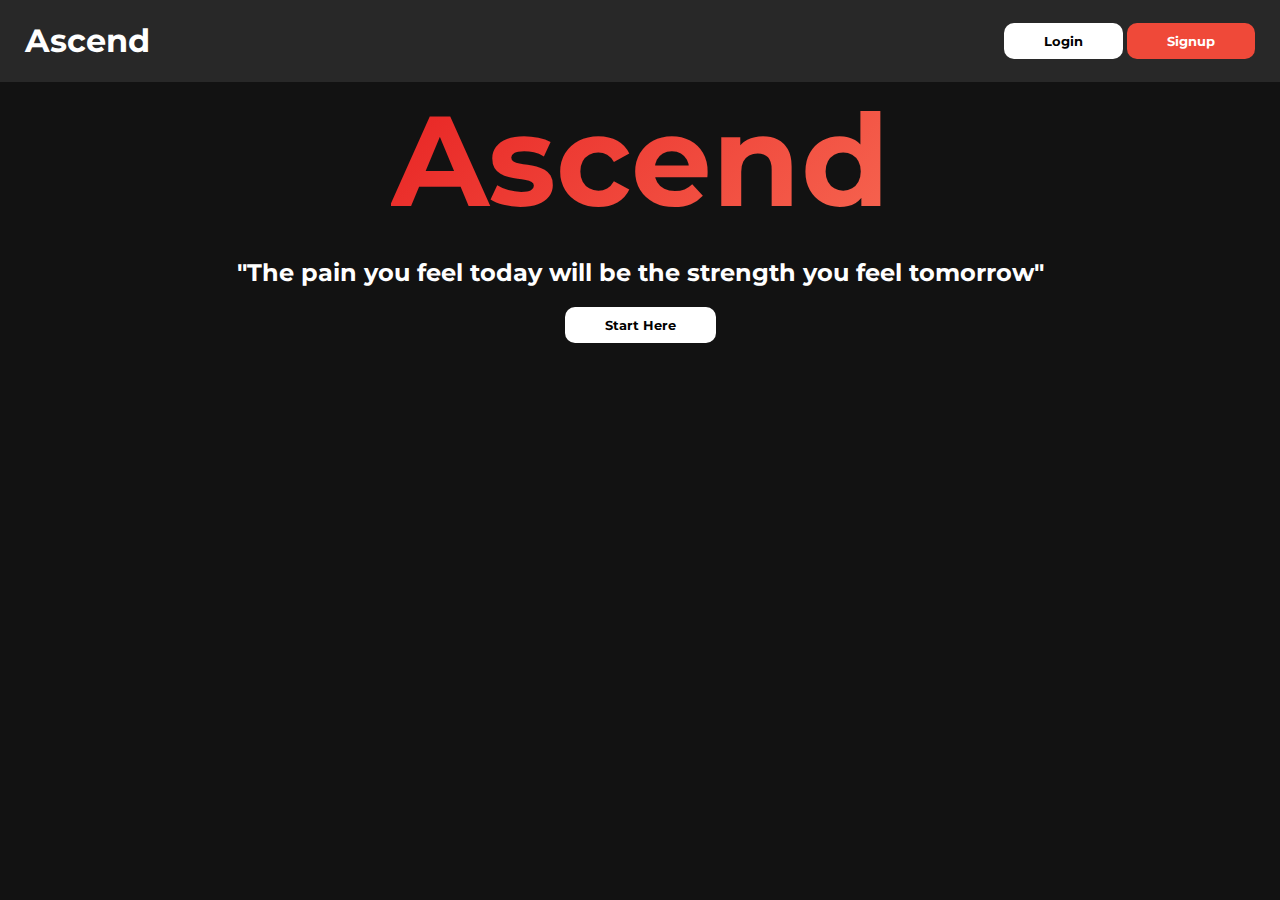
<file: index.html>
<!DOCTYPE html>
<html lang="en">
<head>
    <meta charset="UTF-8">
    <title>Ascend: Fitness</title>
    <link rel="stylesheet" href="styles/colors.css">
    <link rel="stylesheet" href="styles/styles.css">
    <link href="https://fonts.googleapis.com/css2?family=Montserrat:ital,wght@0,100..900;1,100..900&family=Source+Sans+3:ital,wght@0,200..900;1,200..900&display=swap" rel="stylesheet">
</head>
<body>
    <header class="flex-row">
        <h1>Ascend</h1>
        <div id="account-button-container">
            <button>Login</button>
            <button class="attention">Signup</button>
        </div>
    </header>
    <div class="centered-container">
        <h1 class="title text-gradient">Ascend</h1>
        <h2 id="quote">"The pain you feel today will be the strength you feel tomorrow"</h2>
        <button id="start-button">Start Here</button>
    </div>
</body>
<script src="main.js"></script>
</html>
</file>
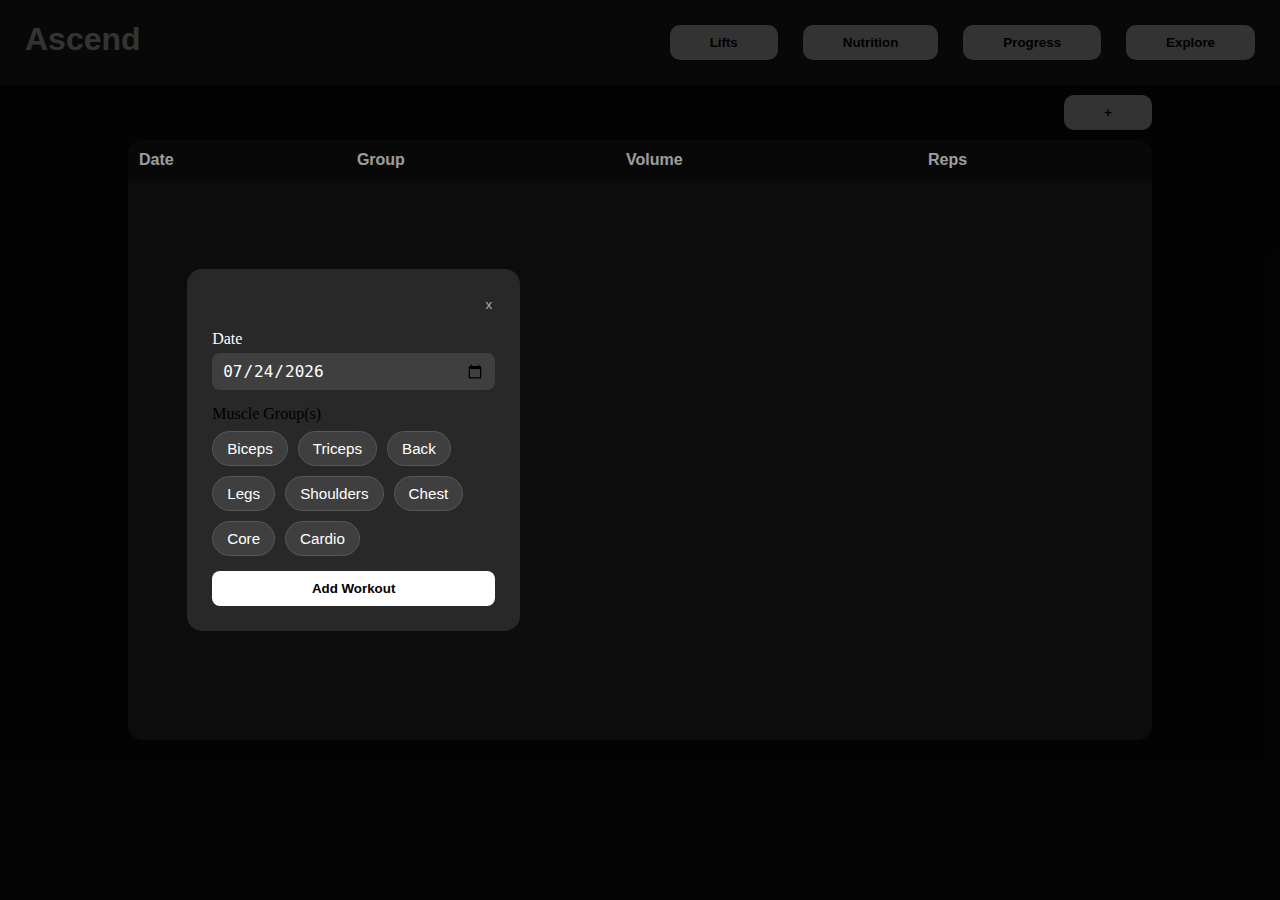
<file: lift/index.html>
<!DOCTYPE html>
<html lang="en">
<head>
    <meta charset="UTF-8">
    <title>Ascend: fitness</title>
    <link rel="stylesheet" href="../styles/colors.css">
    <link rel="stylesheet" href="../styles/styles.css">
    <link rel="stylesheet" href="styles.css">
</head>
<body>
    <div class="workout-entry-container hidden">
        <div class="centered-container fill">
            <div class="workout-entry-view">
                <div class="workout-entry-exit-container">
                    <button id="exit-workout-entry-view">x</button>
                </div>
                <label>
                    <span>Date</span>
                    <input type="date" name="date" required/>
                </label>

                <div>
                    <span>Muscle Group(s)</span>
                    <div class="bubble-selector" id="muscleGroupsInput">
                        <div class="bubble" data-value="Biceps"><p>Biceps</p></div>
                        <div class="bubble" data-value="Triceps"><p>Triceps</p></div>
                        <div class="bubble" data-value="Back"><p>Back</p></div>
                        <div class="bubble" data-value="Legs"><p>Legs</p></div>
                        <div class="bubble" data-value="Shoulders"><p>Shoulders</p></div>
                        <div class="bubble" data-value="Chest"><p>Chest</p></div>
                        <div class="bubble" data-value="Core"><p>Core</p></div>
                        <div class="bubble" data-value="Cardio"><p>Cardio</p></div>
                    </div>
                </div>

                <button type="submit" id="create-workout">Add Workout</button>
            </div>
        </div>
    </div>
    <header class="flex-row">
        <h1>Ascend</h1>
        <div id="navigation-button-container">
            <button class="nav-button">Lifts</button>
            <button class="nav-button">Nutrition</button>
            <button class="nav-button">Progress</button>
            <button class="nav-button">Explore</button>
        </div>
    </header>
    <div class="centered-container">
        <div class="content-container">
            <div class="add-workout-container">
                <button id="add-button">+</button>
            </div>

            <table class="workout-table">
                <thead class="workout-table-header">
                    <tr>
                        <td><h4>Date</h4></td>
                        <td><h4>Group</h4></td>
                        <td><h4>Volume</h4></td>
                        <td><h4>Reps</h4></td>
                    </tr>
                </thead>
                <tbody class="workout-table-body">

                </tbody>
            </table>
        </div>
    </div>
    <script src="main.js"></script>
</body>
</html>
</file>
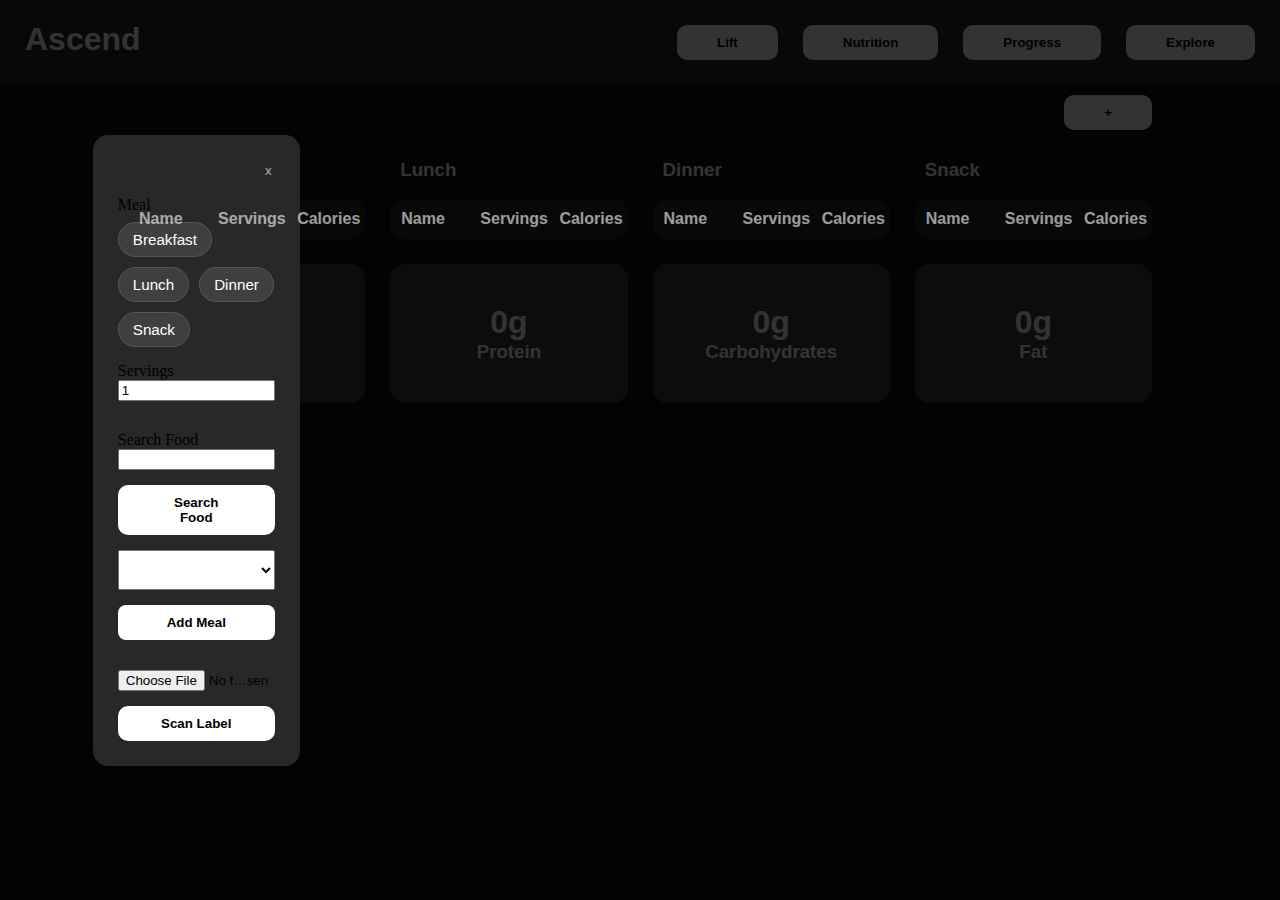
<file: nutrition/index.html>
<!DOCTYPE html>
<html lang="en">
<head>
    <meta charset="UTF-8">
    <title>Ascend: fitness</title>
    <link rel="stylesheet" href="../styles/colors.css">
    <link rel="stylesheet" href="../styles/styles.css">
    <link rel="stylesheet" href="styles.css">
</head>
<body>
    <div class="meal-entry-container hidden">
        <div class="centered-container fill">
            <div class="meal-entry-view">
                <div class="meal-entry-exit-container">
                    <button id="exit-meal-entry-view">x</button>
                </div>
                <div>
                    <span>Meal</span>
                    <div class="bubble-selector" id="mealGroupInput">
                        <div class="bubble" data-value="Breakfast"><p>Breakfast</p></div>
                        <div class="bubble" data-value="Lunch"><p>Lunch</p></div>
                        <div class="bubble" data-value="Dinner"><p>Dinner</p></div>
                        <div class="bubble" data-value="Snack"><p>Snack</p></div>
                    </div>
                </div>

                <div>
                    <span>Servings</span>
                    <label>
                        <input type="number" id="servings-input" value="1">
                    </label>
                </div>

                <div class="divider"></div>

                <div>
                    <span>Search Food</span>
                    <label>
                        <input id="food-search">
                    </label>
                </div>

                <button id="search-button">Search Food</button>

                <label for="search-select">
                    <select id="search-select"></select>
                </label>

                <button type="submit" id="create-meal">Add Meal</button>
                <div class="divider"></div>
                <input type="file" id="barcodeInput" accept="image/*">
                <button type="submit" id="scan-meal">Scan Label</button>
            </div>
        </div>
    </div>
    <header class="flex-row">
        <h1>Ascend</h1>
        <div id="navigation-button-container">
            <button class="nav-button">Lift</button>
            <button class="nav-button">Nutrition</button>
            <button class="nav-button">Progress</button>
            <button class="nav-button">Explore</button>
        </div>
    </header>
    <div class="centered-container">
        <div class="content-container">
            <div class="add-meal-container">
                <button id="add-button">+</button>
            </div>

            <div class="table-container">
                <div class="group-table">
                    <h3>Breakfast</h3>
                    <table class="meal-table">
                        <thead class="meal-table-header">
                            <tr>
                                <td><h4>Name</h4></td>
                                <td><h4>Servings</h4></td>
                                <td><h4>Calories</h4></td>
                            </tr>
                        </thead>
                        <tbody id="breakfast-table-body">

                        </tbody>
                    </table>
                </div>
                <div class="group-table">
                    <h3>Lunch</h3>
                    <table class="meal-table">
                        <thead class="meal-table-header">
                            <tr>
                                <td><h4>Name</h4></td>
                                <td><h4>Servings</h4></td>
                                <td><h4>Calories</h4></td>
                            </tr>
                        </thead>
                        <tbody id="lunch-table-body">

                        </tbody>
                    </table>
                </div>
                <div class="group-table">
                    <h3>Dinner</h3>
                    <table class="meal-table">
                        <thead class="meal-table-header">
                            <tr>
                                <td><h4>Name</h4></td>
                                <td><h4>Servings</h4></td>
                                <td><h4>Calories</h4></td>
                            </tr>
                        </thead>
                        <tbody id="dinner-table-body">

                        </tbody>
                    </table>
                </div>
                <div class="group-table">
                    <h3>Snack</h3>
                    <table class="meal-table">
                        <thead class="meal-table-header">
                            <tr>
                                <td><h4>Name</h4></td>
                                <td><h4>Servings</h4></td>
                                <td><h4>Calories</h4></td>
                            </tr>
                        </thead>
                        <tbody id="snack-table-body">

                        </tbody>
                    </table>
                </div>
            </div>
            <div class="totals-container">
                <div class="total-container">
                    <h1 id="calorie-total"></h1>
                    <h3>Calories</h3>
                </div>
                <div class="total-container">
                    <h1 id="protein-total"></h1>
                    <h3>Protein</h3>
                </div>
                <div class="total-container">
                    <h1 id="carbohydrates-total"></h1>
                    <h3>Carbohydrates</h3>
                </div>
                <div class="total-container">
                    <h1 id="fat-total"></h1>
                    <h3>Fat</h3>
                </div>
            </div>

        </div>
    </div>
    <script src="main.js"></script>
</body>
</html>
</file>
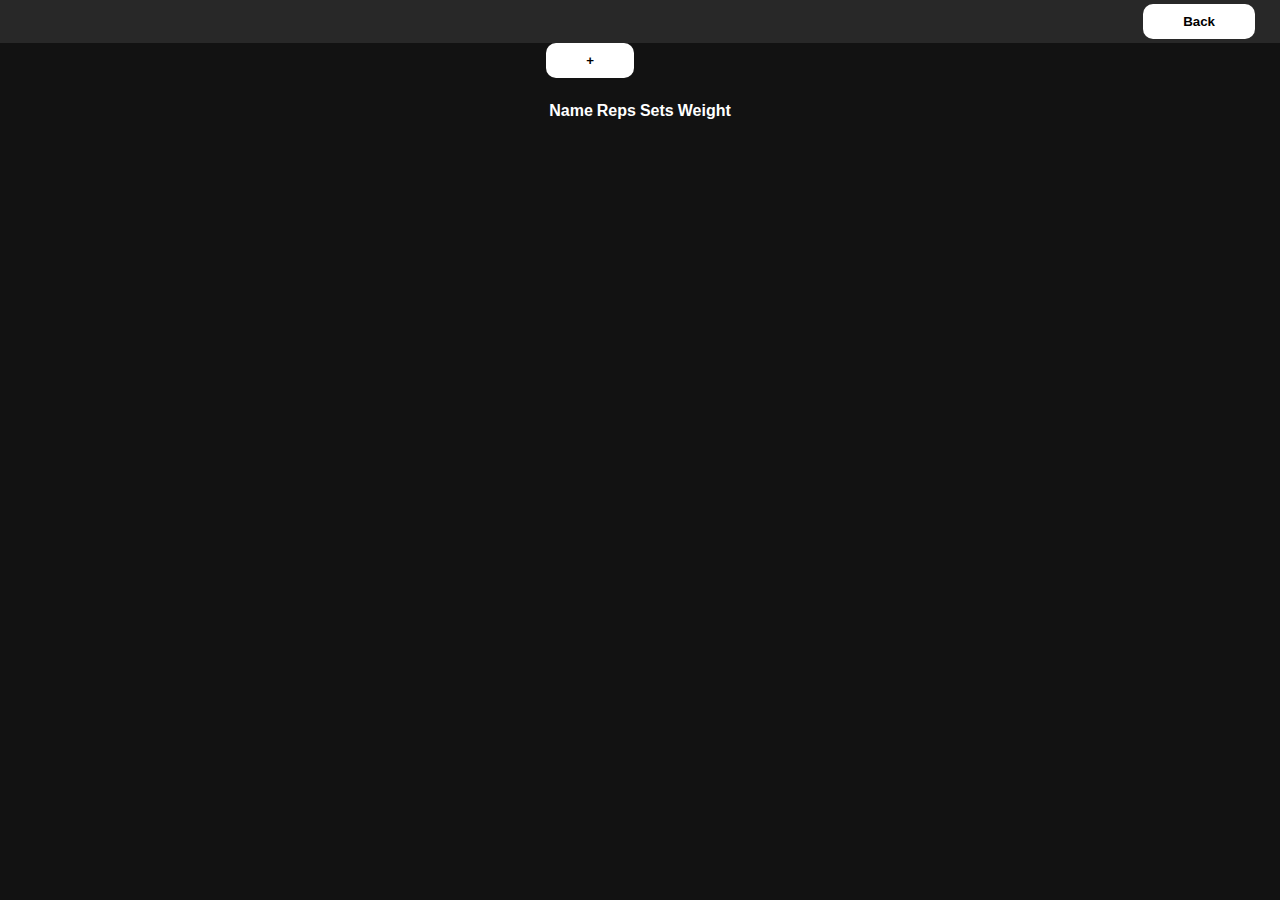
<file: lift/workout/index.html>
<!DOCTYPE html>
<html lang="en">
<head>
    <meta charset="UTF-8">
    <title>Ascend: fitness</title>
    <link rel="stylesheet" href="../../styles/colors.css">
    <link rel="stylesheet" href="../../styles/styles.css">
</head>
<body>
    <header class="flex-row">
        <h1 id="date-container"></h1>
        <div id="account-button-container">
            <button id="back-button">Back</button>
        </div>
    </header>
    <div class="centered-container">
        <div class="content-container">
            <div class="add-exercise-container">
                <button id="add-button">+</button>
            </div>

            <table class="exercise-table">
                <thead class="exercise-table-header">
                    <tr>
                        <td><h4>Name</h4></td>
                        <td><h4>Reps</h4></td>
                        <td><h4>Sets</h4></td>
                        <td><h4>Weight</h4></td>
                    </tr>
                </thead>
                <tbody class="exercise-table-body">

                </tbody>
            </table>
        </div>
    </div>
</body>
<script src="main.js"></script>
</html>
</file>
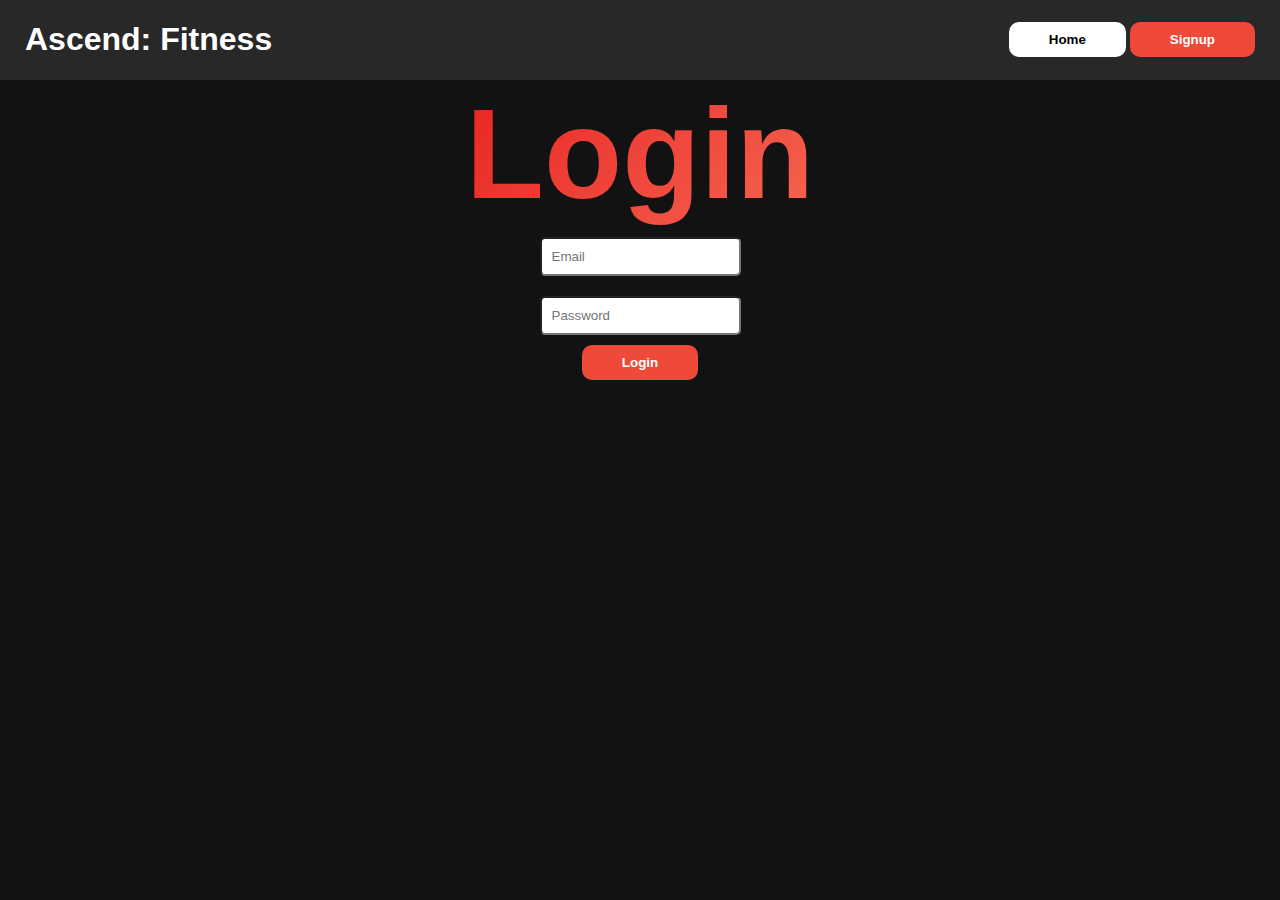
<file: login.html>
<!DOCTYPE html>
<html lang="en">
<head>
  <meta charset="UTF-8">
  <title>Login - Ascend Fitness</title>
  <link rel="stylesheet" href="styles/colors.css">
  <link rel="stylesheet" href="styles/styles.css">
</head>
<body>
  <header class="flex-row">
    <h1>Ascend: Fitness</h1>
    <div id="account-button-container">
      <a href="/"><button>Home</button></a>
      <a href="/signup"><button class="attention">Signup</button></a>
    </div>
  </header>

  <div class="centered-container">
    <h1 class="title text-gradient">Login</h1>
    <form action="/login" method="post" style="display:flex; flex-direction:column; align-items:center;">
      <input type="email" name="email" placeholder="Email" required style="margin:10px; padding:10px; border-radius:5px;">
      <input type="password" name="password" placeholder="Password" required style="margin:10px; padding:10px; border-radius:5px;">
      <button type="submit" class="attention">Login</button>
    </form>
  </div>
</body>
</html>
</file>
<file: styles/colors.css>
:root {
    /** Base colors */
    --clr-dark-a0: #000000;
    --clr-light-a0: #ffffff;

    /** Theme primary colors */
    --clr-primary-a0: #e82323;
    --clr-primary-a10: #ef4939;
    --clr-primary-a20: #f66550;
    --clr-primary-a30: #fb7d67;
    --clr-primary-a40: #ff947f;
    --clr-primary-a50: #ffaa97;

    /** Theme surface colors */
    --clr-surface-a0: #121212;
    --clr-surface-a10: #282828;
    --clr-surface-a20: #3f3f3f;
    --clr-surface-a30: #575757;
    --clr-surface-a40: #717171;
    --clr-surface-a50: #8b8b8b;

    /** Theme tonal surface colors */
    --clr-surface-tonal-a0: #261815;
    --clr-surface-tonal-a10: #3b2d2a;
    --clr-surface-tonal-a20: #514441;
    --clr-surface-tonal-a30: #685c59;
    --clr-surface-tonal-a40: #7f7572;
    --clr-surface-tonal-a50: #978f8d;

    /** Success colors */
    --clr-success-a0: #22946e;
    --clr-success-a10: #47d5a6;
    --clr-success-a20: #9ae8ce;

    /** Warning colors */
    --clr-warning-a0: #a87a2a;
    --clr-warning-a10: #d7ac61;
    --clr-warning-a20: #ecd7b2;

    /** Danger colors */
    --clr-danger-a0: #9c2121;
    --clr-danger-a10: #d94a4a;
    --clr-danger-a20: #eb9e9e;

    /** Info colors */
    --clr-info-a0: #21498a;
    --clr-info-a10: #4077d1;
    --clr-info-a20: #92b2e5;
}

.montserrat-bold {
  font-family: "Montserrat", sans-serif;
  font-optical-sizing: auto;
  font-weight: bold;
  font-style: normal;
}

.source-sans-paragraph {
  font-family: "Source Sans 3", sans-serif;
  font-optical-sizing: auto;
  font-weight: 400;
  font-style: normal;
}
</file>
<file: styles/styles.css>
html{
    height: 100%;
    width: 100%;
}

body{
    margin: 0;
    padding: 0;
    background: var(--clr-surface-a0);
    position: relative;
    overflow-x: hidden;
    height: 100%;
}


h1, h2, h3, h4, h5, h6, p{
    color: var(--clr-light-a0);
}

h1, h2, h3, h4, h5, h6{
    font-family: "Montserrat", sans-serif;
}

p{
    font-family: "Source Sans 3", sans-serif;
}

button{
    padding: 10px 40px 10px 40px;
    border-radius: 10px;
    border: none;
    background-color: var(--clr-light-a0);
    font-family:  "Montserrat", sans-serif;
    font-weight: bold;
    cursor: pointer;
}


.flex-row{
    display: flex;
    flex-direction: row;
}

.attention{
    background-color: var(--clr-primary-a10);
    color: var(--clr-light-a0);
}


.centered-container{
    display: flex;
    flex-direction: column;
    align-items: center;
    justify-content: center;
}


/*Header styles*/
header{
    background-color: var(--clr-surface-a10);
    padding: 0 25px 0 25px;
}

#account-button-container{
    margin-left: auto;
    align-content: center;
    gap: 25px
}
/*End section*/


/*Main view styles*/
.title{
    font-size: 8rem;
    margin: 0;
}

.text-gradient {
  color: #e82323;
  background-image: linear-gradient(135deg, #e82323 0%, #f66550 50%, #ffaa97 100%);
  background-size: 200% 200%;
  background-clip: text;
  -webkit-background-clip: text;
  -webkit-text-fill-color: transparent;
  display: inline-block;
  animation: gradientShift 6s linear infinite;
}

@keyframes gradientShift {
  0% {
    background-position: 0% 50%;
  }
  50% {
    background-position: 100% 50%;
  }
  100% {
    background-position: 0% 50%;
  }
}
</file>
<file: lift/styles.css>
.workout-entry-container{
    width: 100%;
    height: 100%;
    position: absolute;
    display: flex;
    background: rgba(0, 0, 0, 0.8);
}

.workout-entry-view{
    padding: 25px;
    border-radius: 15px;
    width: 40%;
    background: var(--clr-surface-a10);
    display: flex;
    flex-direction: column;
    gap: 15px;
}

.workout-entry-view label {
    display: flex;
    flex-direction: column;
    font-weight: 500;
    color: var(--clr-light-a0);
}

.workout-entry-view input[type="date"]{
    margin-top: 5px;
    padding: 8px 10px;
    border-radius: 8px;
    border: none;
    background-color: var(--clr-surface-a20);
    color: var(--clr-light-a0);
    font-size: 1rem;
}

.bubble-selector {
    display: flex;
    flex-wrap: wrap;
    gap: 10px;
    margin-top: 8px;
}

.bubble {
    background-color: var(--clr-surface-a20);
    border-radius: 20px;
    padding: 8px 14px;
    font-size: 0.95rem;
    color: var(--clr-light-a0);
    cursor: pointer;
    transition: all 0.2s ease;
    user-select: none;
    border: 1px solid var(--clr-surface-a30);
}

.bubble:hover {
    background-color: var(--clr-surface-a30);
    border-color: var(--clr-primary-a30);
    color: var(--clr-light-a0);
}

.bubble.selected {
    background-color: var(--clr-primary-a10);
    border-color: var(--clr-primary-a10);
    color: var(--clr-light-a0);
    transform: scale(1.05);
}

.bubble {
    transition: background-color 0.2s ease, transform 0.15s ease, box-shadow 0.2s ease;
}
.bubble:active {
    transform: scale(0.97);
}

.bubble > p{
    margin: 0;
}

.workout-entry-view #create-workout {
    padding: 10px;
    border: none;
    border-radius: 8px;
    font-weight: 600;
    cursor: pointer;
}

.workout-entry-exit-container{
    display: flex;
    justify-content: flex-end;
}
#exit-workout-entry-view {
    padding: 3px;
    color: var(--clr-light-a0);
    opacity: 60%;
    background: none;
    font-weight: normal;
}

.workout-entry-view select {
  height: 100px;
}

.workout-entry-view button:hover {
  background-color: var(--clr-surface-a50);
}


#navigation-button-container{
    margin-left: auto;
    display: flex;
    justify-content: space-around;
    gap: 25px;
    padding: 25px 0 25px 0;
}

.nav-button{
    width: 100%;
    padding: 10px 40px 10px 40px;
}

.content-container{
    width: 80%;
}

.add-workout-container{
    display: flex;
    justify-content: flex-end;
    padding: 10px 0 10px 10px;
}
.workout-table{
    width: 100%;
    height: 600px;
    background-color: var(--clr-surface-a20);
    border-radius: 15px;
    border-collapse: collapse;
    overflow: hidden;
}

td > h4{
    margin: 0;
    padding: 10px;
    opacity: 60%;
}

tbody td{
    margin: 0;
    padding: 10px;
    font-family: "Montserrat", sans-serif;
    color: var(--clr-light-a0);
    font-weight: bold;
}

.workout-table-header{
    background-color: var(--clr-surface-a10);
}
.workout-table-body{
    overflow-y: scroll;
}
.workout-table tbody tr:nth-child(even) {
    background-color: var(--clr-surface-a30);
}

tbody tr{
    cursor: pointer;
}

.workout-table tbody tr:hover{
    background-color: var(--clr-surface-a40);
}
</file>
<file: nutrition/styles.css>
.meal-entry-container{
    width: 100%;
    height: 100%;
    position: absolute;
    display: flex;
    background: rgba(0, 0, 0, 0.8);
}

.meal-entry-view{
    padding: 25px;
    border-radius: 15px;
    width: 40%;
    background: var(--clr-surface-a10);
    display: flex;
    flex-direction: column;
    gap: 15px;
}

.meal-entry-view label {
    display: flex;
    flex-direction: column;
    font-weight: 500;
    color: var(--clr-light-a0);
}

.meal-entry-view input[type="date"]{
    margin-top: 5px;
    padding: 8px 10px;
    border-radius: 8px;
    border: none;
    background-color: var(--clr-surface-a20);
    color: var(--clr-light-a0);
    font-size: 1rem;
}

.bubble-selector {
    display: flex;
    flex-wrap: wrap;
    gap: 10px;
    margin-top: 8px;
}

.bubble {
    background-color: var(--clr-surface-a20);
    border-radius: 20px;
    padding: 8px 14px;
    font-size: 0.95rem;
    color: var(--clr-light-a0);
    cursor: pointer;
    transition: all 0.2s ease;
    user-select: none;
    border: 1px solid var(--clr-surface-a30);
}

.bubble:hover {
    background-color: var(--clr-surface-a30);
    border-color: var(--clr-primary-a30);
    color: var(--clr-light-a0);
}

.bubble.selected {
    background-color: var(--clr-primary-a10);
    border-color: var(--clr-primary-a10);
    color: var(--clr-light-a0);
    transform: scale(1.05);
}

.bubble {
    transition: background-color 0.2s ease, transform 0.15s ease, box-shadow 0.2s ease;
}
.bubble:active {
    transform: scale(0.97);
}

.bubble > p{
    margin: 0;
}

.meal-entry-view #create-meal {
    padding: 10px;
    border: none;
    border-radius: 8px;
    font-weight: 600;
    cursor: pointer;
}

.meal-entry-exit-container{
    display: flex;
    justify-content: flex-end;
}

#exit-meal-entry-view {
    padding: 3px;
    color: var(--clr-light-a0);
    opacity: 60%;
    background: none;
    font-weight: normal;
}

.meal-entry-view select {
  height: 100px;
}

.meal-entry-view button:hover {
  background-color: var(--clr-surface-a50);
}


#navigation-button-container{
    margin-left: auto;
    display: flex;
    justify-content: space-around;
    gap: 25px;
    padding: 25px 0 25px 0;
}

.nav-button{
    width: 100%;
    padding: 10px 40px 10px 40px;
}

.content-container{
    width: 80%;
}
.add-meal-container{
    display: flex;
    justify-content: flex-end;
    padding: 10px 0 10px 10px;
}

.table-container{
    width: 100%;
    gap: 25px;
    display: flex;
    flex-direction: row;
}

.group-table{
    width: 100%;
    display: flex;
    flex-direction: column;
}

.group-table > h3{
    margin-left: 10px;
}

.meal-table{
    width: 100%;
    background-color: var(--clr-surface-a20);
    border-radius: 15px;
    border-collapse: collapse;
    overflow: hidden;
}


.meal-table tbody {
    display: block;
    height: 400px;
    overflow-y: auto;
}

.meal-table thead,
.meal-table tbody tr {
    display: table;
    width: 100%;
    table-layout: fixed;
}

.meal-table tbody {
    display: block;
    height: fit-content;
    overflow-y: auto;
}

td > h4{
    margin: 0;
    padding: 10px;
    opacity: 60%;
}

tbody td{
    margin: 0;
    padding: 10px;
    font-family: "Montserrat", sans-serif;
    color: var(--clr-light-a0);
    font-weight: bold;
}

.meal-table-header{
    background-color: var(--clr-surface-a10);
}
.meal-table-body{
    overflow-y: scroll;
}
.meal-table tbody tr:nth-child(even) {
    background-color: var(--clr-surface-a30);
}


tbody tr{
    cursor: pointer;
    height: 40px
}

.meal-table tbody tr:hover{
    background-color: var(--clr-surface-a40);
}


.totals-container{
    display: flex;
    flex-direction: row;
    gap: 25px;
    align-items: center;
    justify-content: space-between;
    margin-top: 25px;
}

.total-container{
    flex: 1;
    display: flex;
    flex-direction: column;
    justify-content: center;
    align-content: center;
    background-color: var(--clr-surface-a20);
    border-radius: 15px;
    padding: 40px;
    text-align: center;
}

.total-container h1, .total-container h3{
    margin: 0;
}

#search-select{
    height: 40px;
}
</file>
